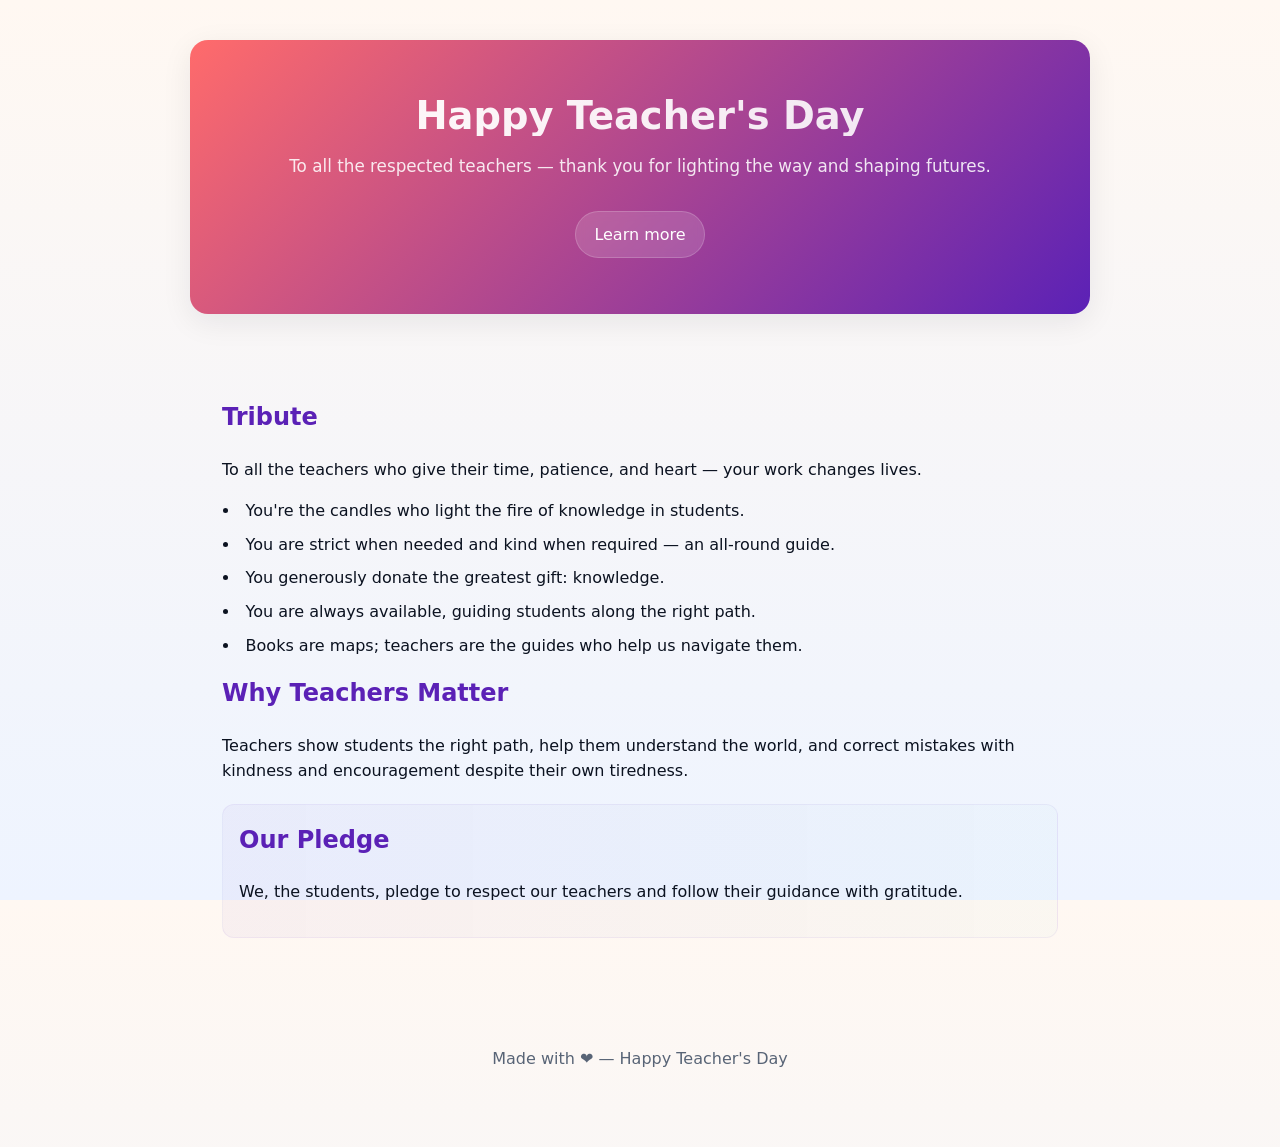
<file: index.html>
<!doctype html>
<html lang="en">
<head>
  <meta charset="utf-8">
  <meta name="viewport" content="width=device-width, initial-scale=1">
  <title>Happy Teacher's Day</title>
  <meta name="description" content="A heartfelt Teacher’s Day tribute project celebrating respect, gratitude, and the role of teachers in shaping lives.">
  <link rel="stylesheet" href="styles.css">
</head>
<body>
  <div class="container header">
    <header class="hero">
      <h1>Happy Teacher's Day</h1>
      <p class="lead">To all the respected teachers — thank you for lighting the way and shaping futures.</p>
      <a class="btn" href="why.html">Learn more</a>
    </header>
  </div>

  <main class="container content">
    <section aria-labelledby="tribute">
      <h2 id="tribute">Tribute</h2>
      <p>To all the teachers who give their time, patience, and heart — your work changes lives.</p>
      <ul>
        <li>You're the candles who light the fire of knowledge in students.</li>
        <li>You are strict when needed and kind when required — an all-round guide.</li>
        <li>You generously donate the greatest gift: knowledge.</li>
        <li>You are always available, guiding students along the right path.</li>
        <li>Books are maps; teachers are the guides who help us navigate them.</li>
      </ul>
    </section>

    <section aria-labelledby="why">
      <h2 id="why">Why Teachers Matter</h2>
      <p>Teachers show students the right path, help them understand the world, and correct mistakes with kindness and encouragement despite their own tiredness.</p>
    </section>

    <section class="pledge" aria-labelledby="pledge">
      <h2 id="pledge">Our Pledge</h2>
      <p>We, the students, pledge to respect our teachers and follow their guidance with gratitude.</p>
    </section>
  </main>

  <footer class="footer">
    <div class="container">
      <p>Made with ❤️ — Happy Teacher's Day</p>
    </div>
  </footer>
</body>
</html>
</file>
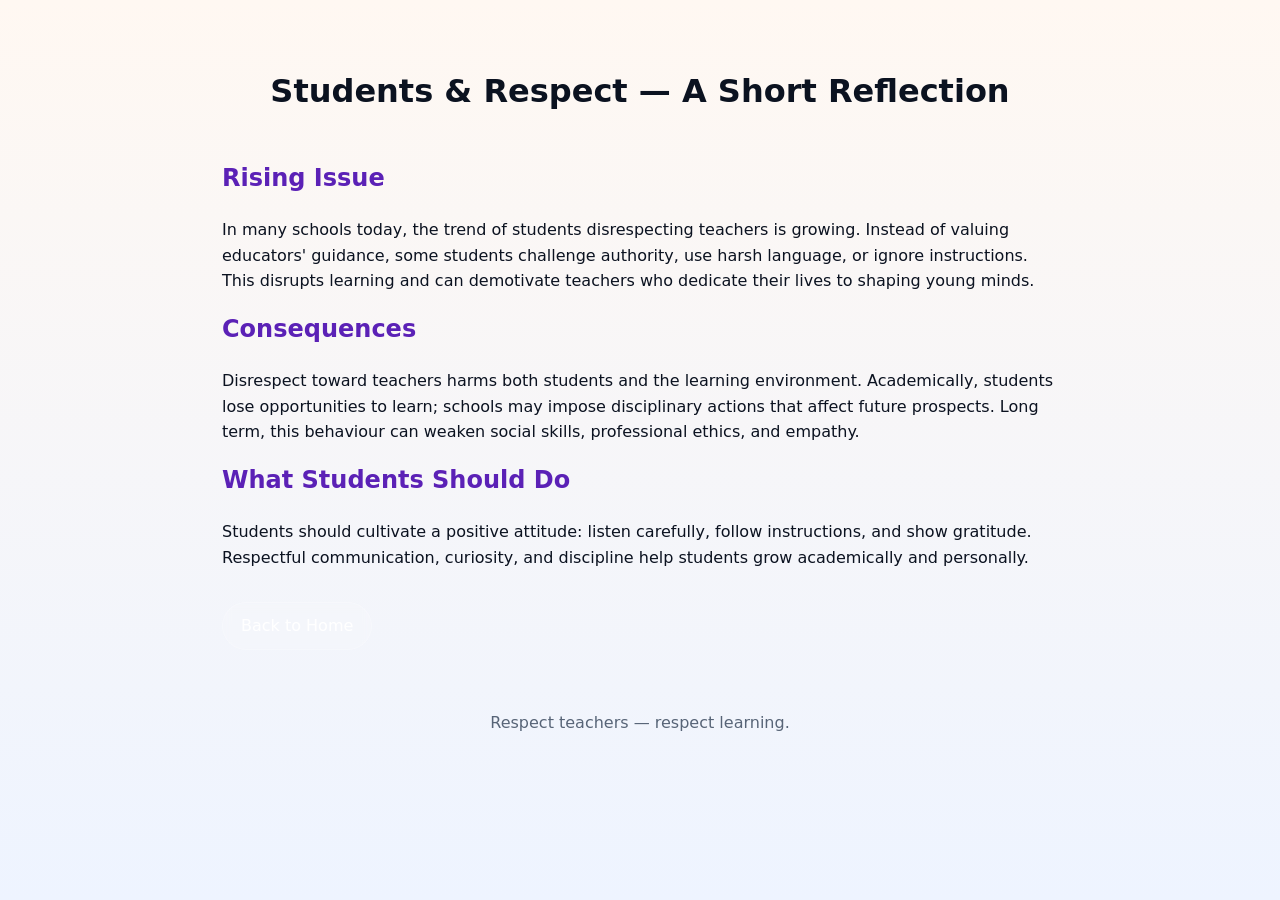
<file: why.html>
<!doctype html>
<html lang="en">
<head>
  <meta charset="utf-8">
  <meta name="viewport" content="width=device-width, initial-scale=1">
  <title>Why Respect Teachers?</title>
  <link rel="stylesheet" href="styles.css">
</head>
<body>
  <div class="container">
    <header class="header">
      <h1 style="margin-top:14px">Students & Respect — A Short Reflection</h1>
    </header>

    <main class="content">
      <section aria-labelledby="issue">
        <h2 id="issue">Rising Issue</h2>
        <p>In many schools today, the trend of students disrespecting teachers is growing. Instead of valuing educators' guidance, some students challenge authority, use harsh language, or ignore instructions. This disrupts learning and can demotivate teachers who dedicate their lives to shaping young minds.</p>
      </section>

      <section aria-labelledby="consequences">
        <h2 id="consequences">Consequences</h2>
        <p>Disrespect toward teachers harms both students and the learning environment. Academically, students lose opportunities to learn; schools may impose disciplinary actions that affect future prospects. Long term, this behaviour can weaken social skills, professional ethics, and empathy.</p>
      </section>

      <section aria-labelledby="advice">
        <h2 id="advice">What Students Should Do</h2>
        <p>Students should cultivate a positive attitude: listen carefully, follow instructions, and show gratitude. Respectful communication, curiosity, and discipline help students grow academically and personally.</p>
      </section>

      <p style="margin-top:18px"><a class="btn" href="index.html">Back to Home</a></p>
    </main>

    <footer class="footer">
      <p>Respect teachers — respect learning.</p>
    </footer>
  </div>
</body>
</html>
</file>
<file: styles.css>
/* Refined, readable Teacher's Day stylesheet */
:root{
  --bg-start: #fff8f2; /* warm cream */
  --bg-end:   #eef4ff; /* soft lavender */
  --muted:#475569;      /* slate */
  --text:#0b1220;       /* deep navy for high contrast */
  --accent-1:#ff6b6b;   /* coral */
  --accent-2:#5b21b6;   /* deep purple */
  --accent-3:#14b8a6;   /* teal */
  --shadow: 0 8px 30px rgba(16,24,40,0.08);
}
*{box-sizing:border-box}
html,body{height:100%;margin:0}
body{
  font-family: Inter, system-ui, -apple-system, 'Segoe UI', Roboto, 'Helvetica Neue', Arial;
  background: linear-gradient(180deg,var(--bg-start) 0%, var(--bg-end) 100%);
  color:var(--text);
  -webkit-font-smoothing:antialiased;
  line-height:1.6;
}
.container{max-width:900px;margin:0 auto;padding:32px}
.header{padding:20px 0;text-align:center}
.hero{
  padding:56px 20px;
  border-radius:18px;
  background: linear-gradient(135deg,var(--accent-1), var(--accent-2));
  color:white;
  box-shadow:var(--shadow);
  margin:20px 0 32px;
}
.hero h1{font-size:2.4rem;margin:0 0 8px;line-height:1.05;background:linear-gradient(90deg, rgba(255,255,255,0.98), rgba(255,255,255,0.85));-webkit-background-clip:text;background-clip:text;color:transparent}
.lead{opacity:0.95;font-size:1.05rem;color:rgba(255,255,255,0.92)}
.btn{display:inline-block;margin-top:14px;padding:10px 18px;background:rgba(255,255,255,0.14);color:#fff;border-radius:999px;text-decoration:none;border:1px solid rgba(255,255,255,0.18);backdrop-filter:blur(4px)}
.content h2{color:var(--accent-2);margin-top:0}
.content p{color:var(--text);}
ul{padding-left:1.1rem}
li{margin:8px 0;padding-left:6px}
.pledge{background:linear-gradient(90deg, rgba(91,33,182,0.04), rgba(20,184,166,0.02));border-radius:12px;padding:16px;margin-top:20px;border:1px solid rgba(91,33,182,0.06)}
.footer{opacity:0.9;text-align:center;padding:28px 0;color:var(--muted)}
@media (max-width:520px){
  .hero{padding:34px 16px}
  .hero h1{font-size:1.8rem}
}
</file>
